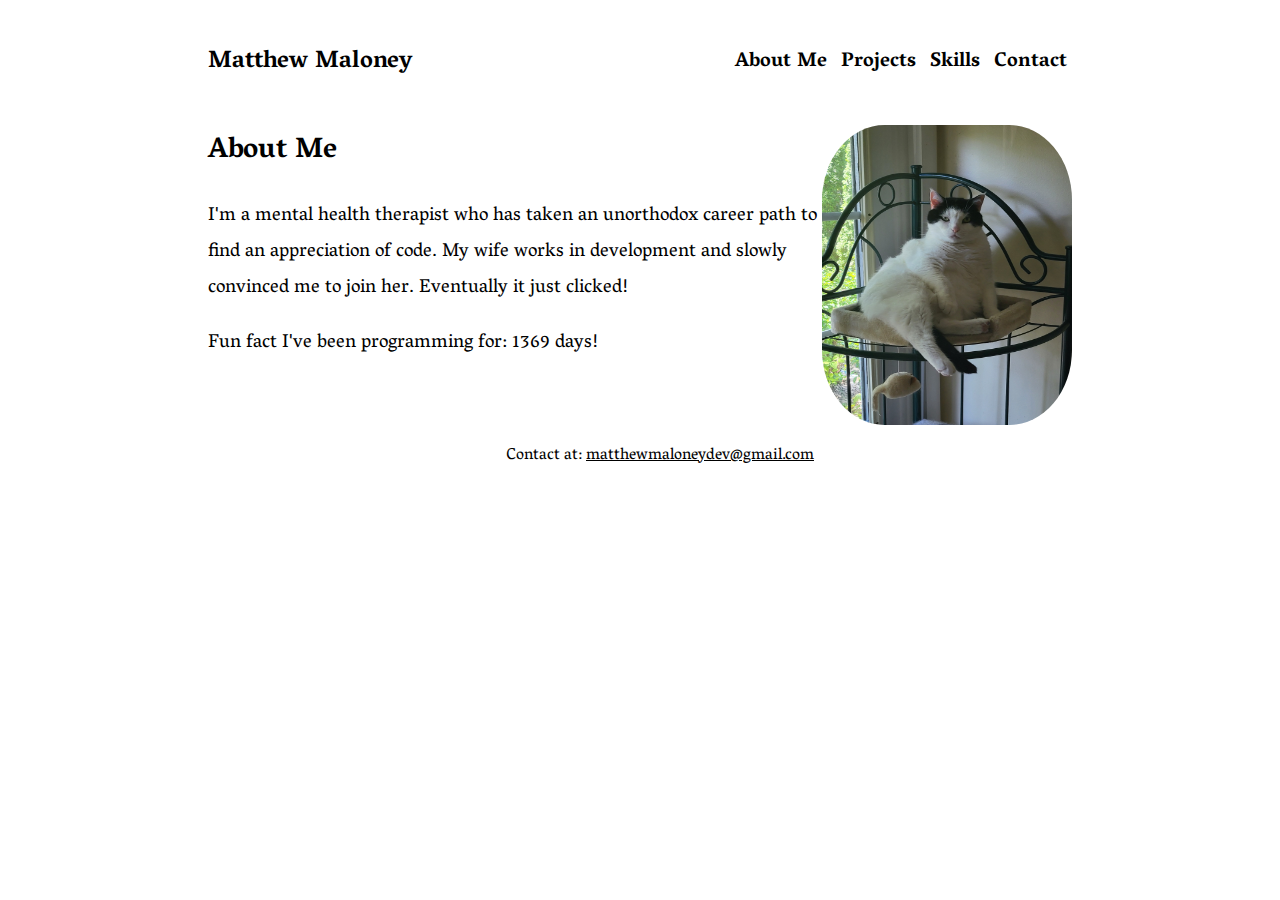
<file: index.html>
<!DOCTYPE html>
<html lang="en">
<head>
    <meta charset="UTF-8">
    <meta http-equiv="X-UA-Compatible" content="IE=edge">
    <meta name="viewport" content="width=device-width, initial-scale=1.0">
    <title>Matthew Maloney Portfolio</title>
    <link rel="stylesheet" href="/styles.css">
    <link rel="preconnect" href="https://fonts.googleapis.com">
    <link rel="preconnect" href="https://fonts.gstatic.com" crossorigin>
    <link href="https://fonts.googleapis.com/css2?family=Merriweather:ital@0;1&family=Vesper+Libre&display=swap" rel="stylesheet">
</head>
<body>
    <header>
        <nav>
            <h2 id="myname">Matthew Maloney</h2>
            <ul >
                <li class="navlist"><a href='index.html'>About Me</a></li>
                <li class="navlist"><a href='projects.html'>Projects</a></li>
                <li class="navlist"><a href='skills.html'>Skills</a></li>
                <li class="navlist"><a href='contact.html'>Contact</a></li>

            </ul>
        </nav>
    </header>
    <main>
        
        
        <div class="aboutme">
            <div class="description">
                <h2 class="aboutheader">About Me</h2>
                <p>I'm a mental health therapist who has taken an unorthodox career path to find an appreciation of code.  My wife works in development and slowly convinced me to join her.  Eventually it just clicked!</p>
                <p>Fun fact I've been programming for: <span id="days"></span> days!</p>
            </div>
            <img id='yang' src="/yang.jpg" alt="image of a handsome cat sitting on a perch">
          
        </div>
    </main>
    <footer>
        <ul id="contactlist">
            <li>Contact at: <a class='email' href='mailto:matthewmaloneydev@gmail.com'>matthewmaloneydev@gmail.com</a></li>
        </ul>
    </footer>
    <script>
        let daysElement = document.getElementById('days');
        let today = Date.now();

        let firstCodeDate = Date.parse('26 Oct 2022 00:12:00 GMT');
        let differenceDays = Math.round((today - firstCodeDate)/(1000 * 3600 * 24));
        console.log(differenceDays);
        daysElement.innerText = differenceDays;
    </script>
</body>
</html>
</file>
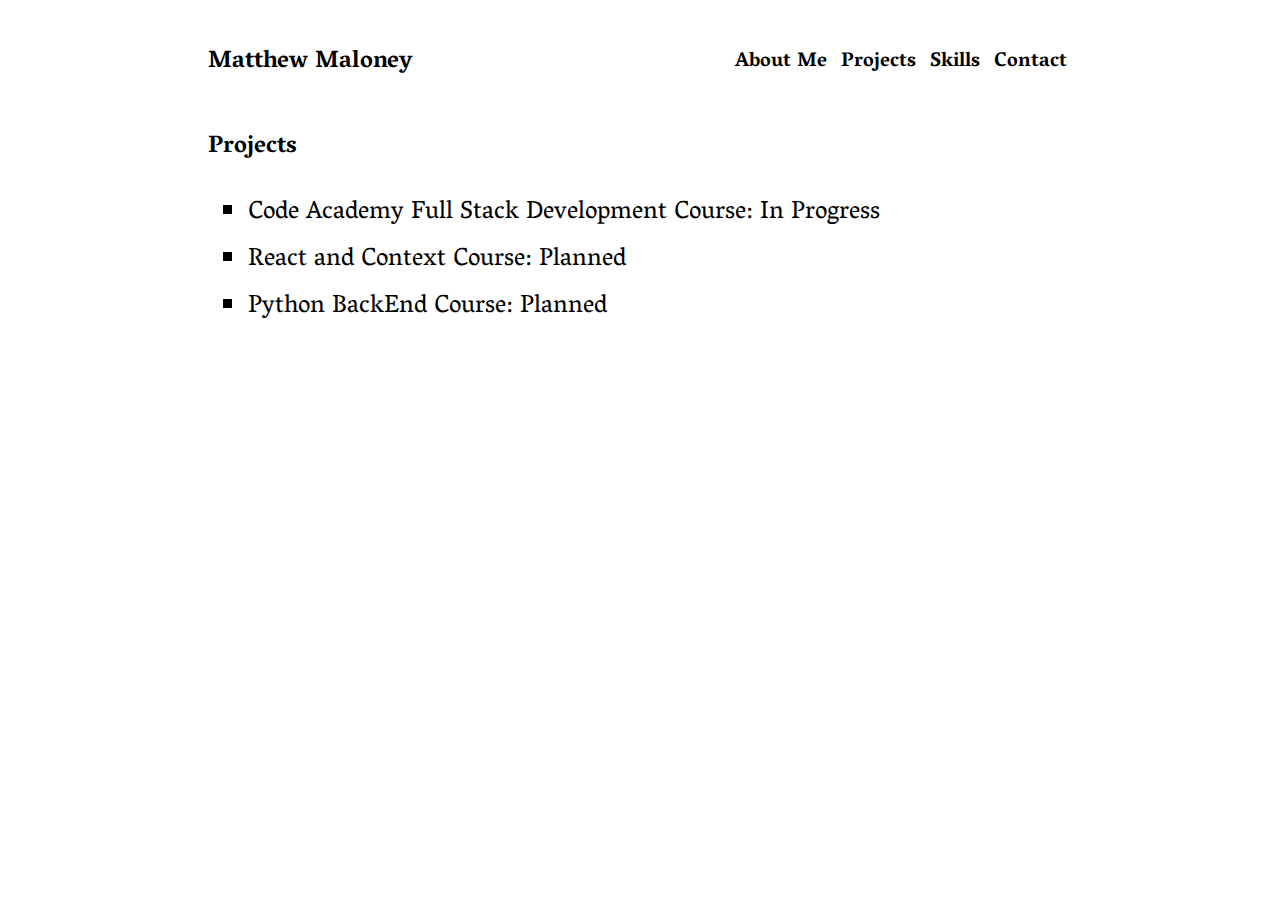
<file: projects.html>
<!DOCTYPE html>
<html lang="en">
<head>
    <meta charset="UTF-8">
    <meta http-equiv="X-UA-Compatible" content="IE=edge">
    <meta name="viewport" content="width=device-width, initial-scale=1.0">
    <title>Projects</title>
    <link rel="stylesheet" href="/styles.css">
    <link rel="preconnect" href="https://fonts.googleapis.com">
    <link rel="preconnect" href="https://fonts.gstatic.com" crossorigin>
    <link href="https://fonts.googleapis.com/css2?family=Merriweather:ital@0;1&family=Vesper+Libre&display=swap" rel="stylesheet">
</head>
<body>
    <header>
        <nav>
            <h2 id="myname">Matthew Maloney</h2>
            <ul>
                <li class="navlist"><a href='index.html'>About Me</a></li>
                <li class="navlist"><a href='projects.html'>Projects</a></li>
                <li class="navlist"><a href='skills.html'>Skills</a></li>
                <li class="navlist"><a href='contact.html'>Contact</a></li>
            </ul>
        </nav>
    </header>
    <main>
        <h2>Projects</h2>
        <ul>
            <li class="projlist">Code Academy Full Stack Development Course: In Progress</li>
            <li class="projlist">React and Context Course: Planned</li>
            <li class="projlist">Python BackEnd Course: Planned</li>
        </ul>
    </main>
</body>
</html>
</file>
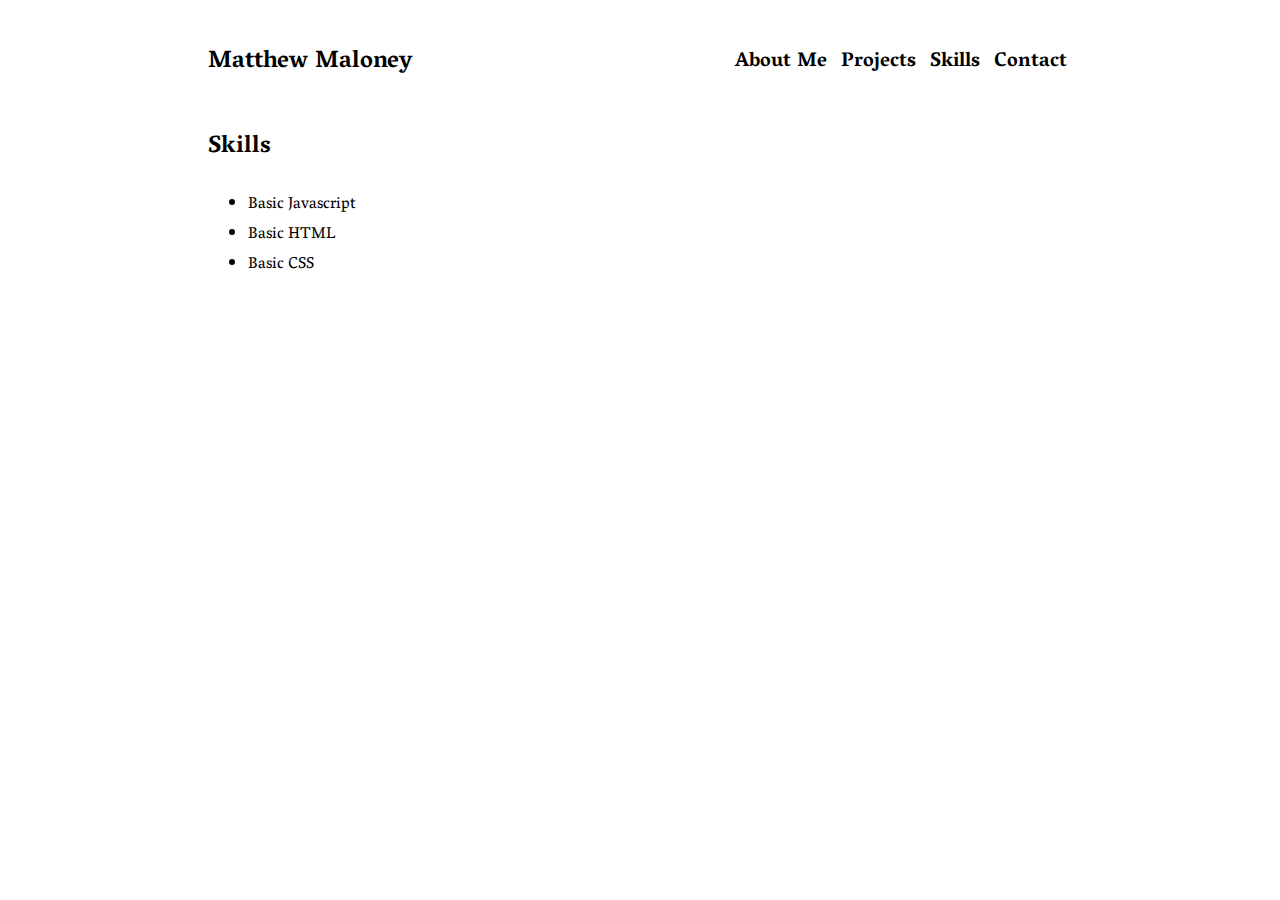
<file: skills.html>
<!DOCTYPE html>
<html lang="en">
<head>
    <meta charset="UTF-8">
    <meta http-equiv="X-UA-Compatible" content="IE=edge">
    <meta name="viewport" content="width=device-width, initial-scale=1.0">
    <title>Skills</title>
    <link rel="stylesheet" href="/styles.css">
    <link rel="preconnect" href="https://fonts.googleapis.com">
    <link rel="preconnect" href="https://fonts.gstatic.com" crossorigin>
    <link href="https://fonts.googleapis.com/css2?family=Merriweather:ital@0;1&family=Vesper+Libre&display=swap" rel="stylesheet">
</head>
<body>
    <header>
        <nav>
            <h2 id="myname">Matthew Maloney</h2>
            <ul>
                <li class="navlist"><a href='index.html'>About Me</a></li>
                <li class="navlist"><a href='projects.html'>Projects</a></li>
                <li class="navlist"><a href='skills.html'>Skills</a></li>
                <li class="navlist"><a href='contact.html'>Contact</a></li>
            </ul>
        </nav>
    </header>
    <main>
        <h2>Skills</h2>
        <ul>
            <li>Basic Javascript</li>
            <li>Basic HTML</li>
            <li>Basic CSS</li>
        </ul>
    </main>
</body>
</html>
</file>
<file: styles.css>
* {
    font-family: "Vesper Libre", "Merriweather", sans-serif;
    box-sizing: border-box;
}

body {
    padding: 0 200px;
}

nav {
    display: flex;
    flex-wrap: wrap;
    justify-content: space-between;
    align-items: center;
    margin: 20px 0;
    width: 100%;
}    

a {
    text-decoration: none;
    color: black;

}


.navlist {
    display: inline-flex;
    font-weight: 600;
    font-size: 20px;
    margin: 5px;
}

#yang {
    display: inline-flex;
    height: 300px;
    width: 250px;
    border: 0px solid black;
    border-radius: 25%;
    /* flex-grow: 1; */
}

.aboutheader {
    margin: 0;
    padding: 0;
}

.aboutme {
    display: flex;
    width: 100%;
    justify-content: space-between;
    margin: 10px 0;
}

.description {
    width: 350px;
    flex-grow: 1;
    font-size: 19px;
}

#contactlist {
    display: flex;
    list-style: none;
    justify-content: center;
}

.email {
    text-decoration: underline;
}

.email:hover {
    color: rgb(172, 172, 172);
}

.contactlinks {
    display: inline-flex;
    align-items: center;
}

.contactmessage {
    font-size: 20px;
}

.logolinks {
    max-width: 50px;

}

.projlist {
    list-style-type: square;
    font-size: 25px;
}
</file>
